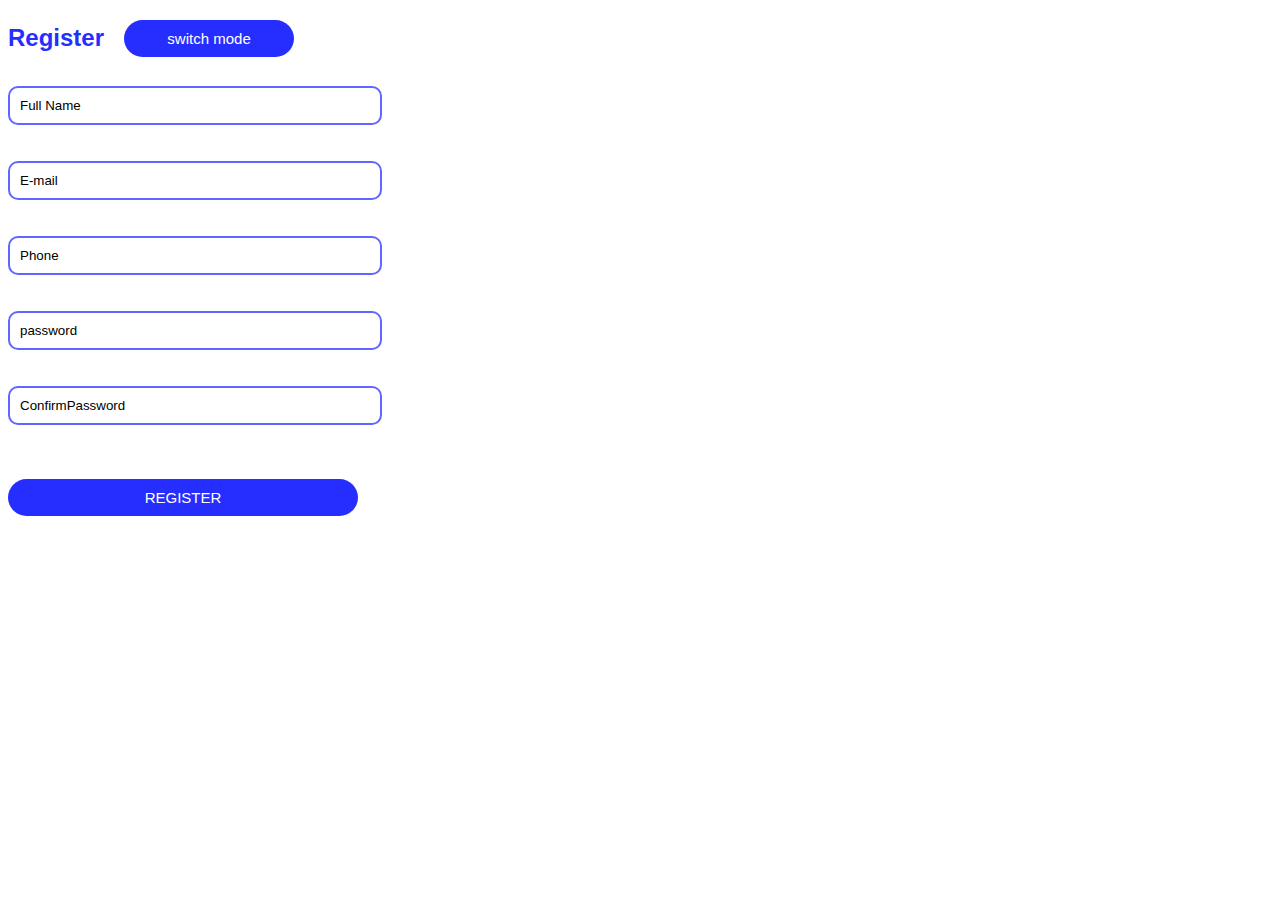
<file: module-1/task-1/index.html>
<!DOCTYPE html>
<html lang="en">

<head>
    <meta charset="UTF-8">
    <meta name="viewport" content="width=device-width, initial-scale=1.0">
    <title>registro 4</title>
    <link rel="stylesheet" href="style.css">
</head>

<body>
    <form class="form-box" action="">
        <div class="header">
            <h1>Register</h1>
            <button class="form-box-mode">switch mode</button>
        </div>
        <br>
        <input type="text" name="full name" id="Fullname" placeholder="Full Name"><br><br>
        <input type="email" name="email" id="E-mail" placeholder="E-mail"><br><br>
        <input type="number" name="phone" id="Phone" placeholder="Phone"><br><br>
        <input type="password" name="password" id="password" placeholder="password"><br><br>
        <input type="password" name="confirmP" id="ConfirmPassword" placeholder="ConfirmPassword"><br><br>
        <br>
        <button>REGISTER</button>
    </form>
    <script src="function.js"></script>
</body>

</html>
</file>
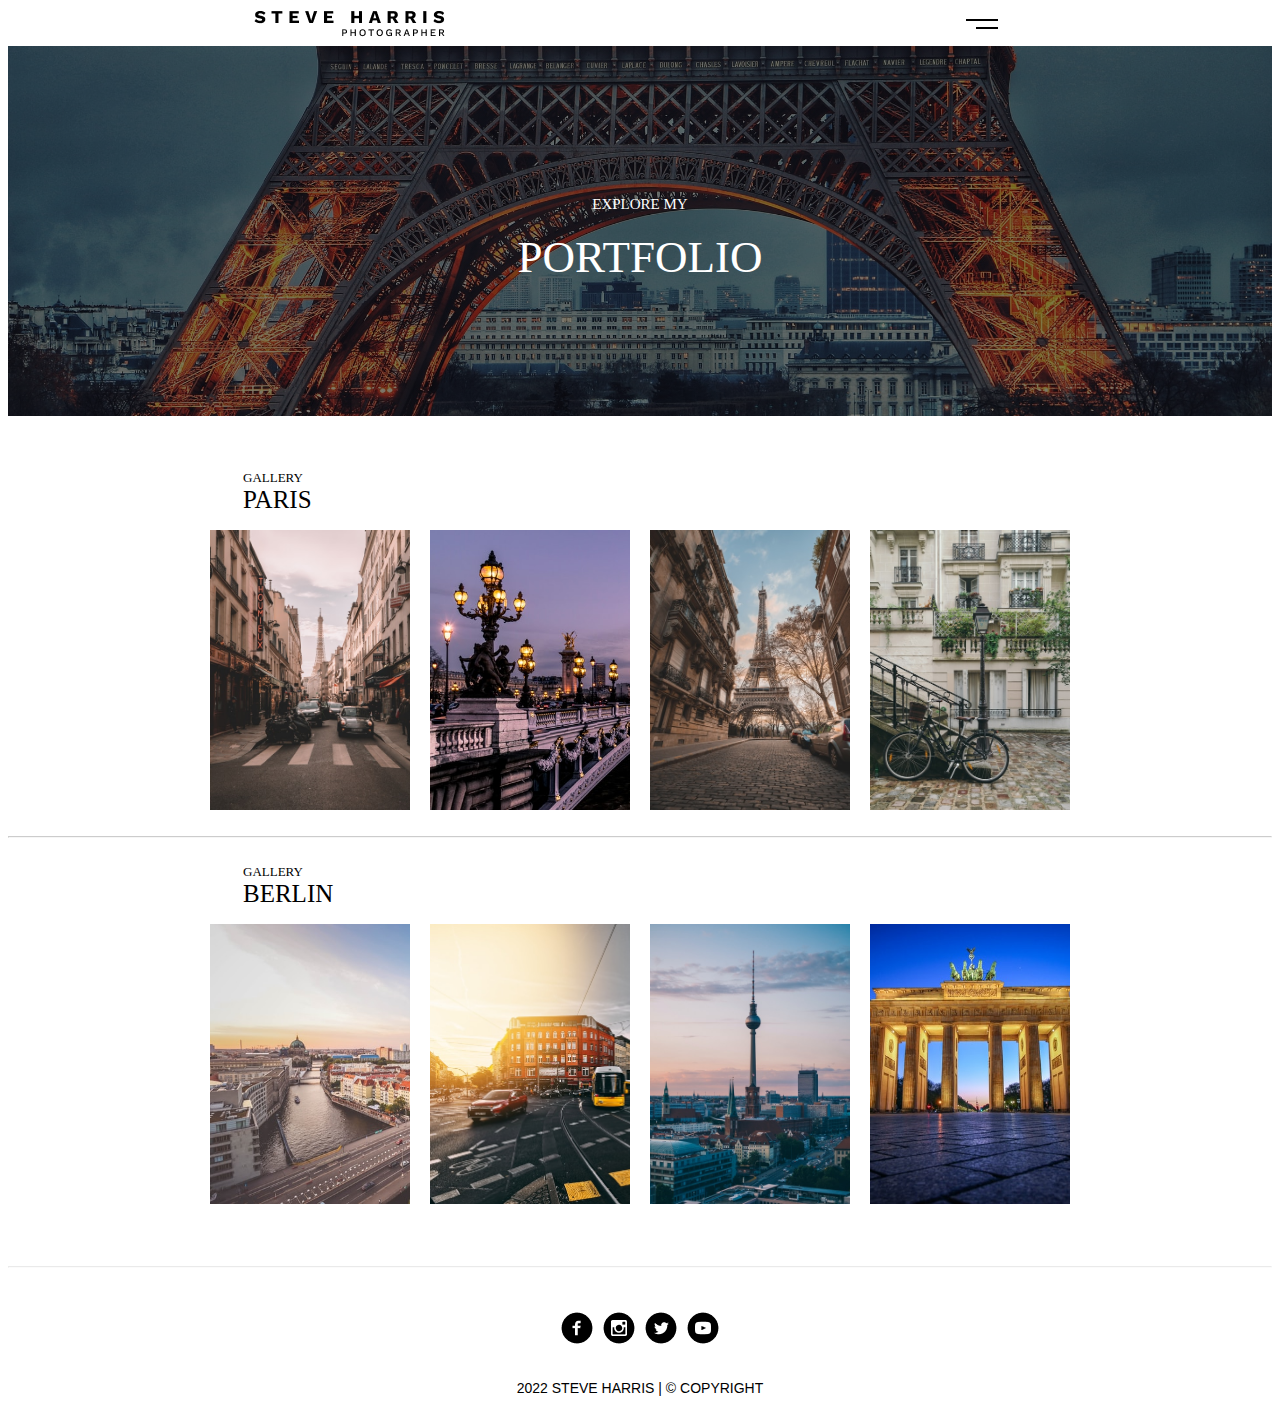
<file: module-1/task-2/paris-portfolio.html>
<!DOCTYPE html>
<html lang="en">
<head>
    <meta charset="UTF-8">
    <meta name="viewport" content="width=device-width, initial-scale=1.0">
    <title>PARIS-PORTFOLIO</title>
    <link rel="stylesheet" href="./style-paris-portfolio.css">
    <link rel="stylesheet" href="./gallery-paris.css">
</head>
<body>
    <div class="flexcontainer encabezado">
        <div id="STEVE"></div>
        <div id="menu"></div>
    </div>
    <br>
    <div class="flexcontainer1 intro">
        <div >
            <div id="portfolio">EXPLORE MY </div><br> 
            <div  id="portfolio1"> PORTFOLIO</div>
        </div>
    </div>
    <br><br><br>
    <div class="parber">
        <div id="gale">GALLERY</div>
        <div id="parbersize">PARIS</div>
    </div>
    <br><br>
    <div class="flexcontainer galeria1">
        <div class="foto1"></div>
        <div class="foto2"></div>
        <div class="foto3"></div>
        <div class="foto4"></div>
    </div>
    <br>
    <hr class="espacio0">
    <br>
    <div class="parber">
        <div id="gale">GALLERY</div>
        <div id="parbersize">BERLIN</div>
    </div>
    <br><br>
    <div class="flexcontainer galeria2">
        <div class="foto5"></div>
        <div class="foto6"></div>
        <div class="foto7"></div>
        <div class="foto8"></div>
    </div>
    <br><br><br>
    <hr class="espacio">
    <br><br>
    <div class="flexcontainer iconos">
        <div id="fb"></div>
        <div id="ins"></div>
        <div id="x"></div>
        <div id="you"></div>
    </div>
    <br><br>
    <div class="flexcontainer fin">
        <div id="fin1">2022 STEVE HARRIS | © COPYRIGHT</div>
    </div>
</body>
</html>
</file>
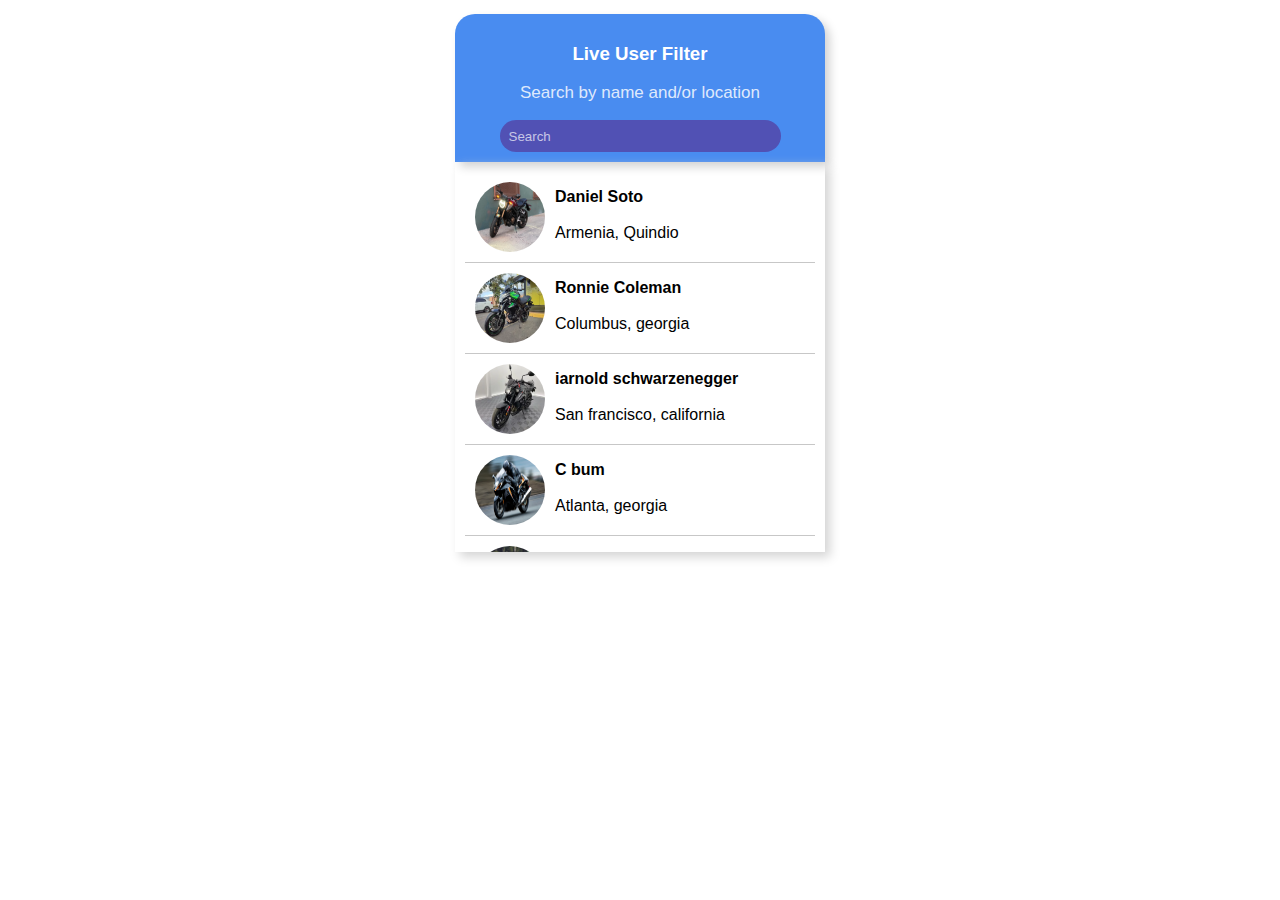
<file: module-1/task-3/live-user.html>
<!DOCTYPE html>
<html lang="en">

<head>
    <meta charset="UTF-8" />
    <meta name="viewport" content="width=device-width, initial-scale=1.0" />
    <title>Document</title>
    <link rel="stylesheet" href="./style-live-user.css" />
</head>

<body>
    <div class="box_padre">
        <div class="top">
            <h3>Live User Filter</h3>
            <p>Search by name and/or location</p>
            <input type="text" placeholder="Search">
        </div>
        <div class="botton">
            <div class="minipadre">
                <img src="./gallery-live-user/cb650r.webp" alt="">
                <div>
                    <strong>Daniel Soto</strong>
                    <br><br>
                    Armenia, Quindio
                </div>
            </div>
            <div class="minipadre">
                <img src="./gallery-live-user/er6n.webp" alt="">
                <div>
                    <strong>Ronnie Coleman</strong>
                    <br><br>
                    Columbus, georgia
                </div>
            </div>
            <div class="minipadre">
                <img src="./gallery-live-user/gsxs 750.webp" alt="">
                <div>
                    <strong>iarnold schwarzenegger</strong>
                    <br><br>
                    San francisco, california
                </div>
            </div>
            <div class="minipadre">
                <img src="./gallery-live-user/hayabusa.jpg" alt="">
                <div>
                    <strong>C bum</strong>
                    <br><br>
                    Atlanta, georgia
                </div>
            </div>
            <div class="minipadre">
                <img src="./gallery-live-user/husvarna701.jpg" alt="">
                <div>
                    <strong>Andoni</strong>
                    <br><br>
                    Madrid, España
                </div>
            </div>
            <div class="minipadre">
                <img src="./gallery-live-user/scrambler.jpg" alt="">
                <div>
                    <strong>Carlos Belcast</strong>
                    <br><br>
                    CDMX, Mexico
                </div>
            </div>
            <div class="minipadre">
                <img src="./gallery-live-user/xt660.jpg" alt="">
                <div>
                    <strong>Jorge Sanabria</strong>
                    <br><br>
                    Medellin, Colombia
                </div>
            </div>
            <div class="minipadre">
                <img src="./gallery-live-user/mt09.jpg" alt="">
                <div>
                    <strong>Stella soto</strong>
                    <br><br>
                    Chicago, Illinois
                </div>
            </div>
        </div>
    </div>

</body>

</html>
</file>
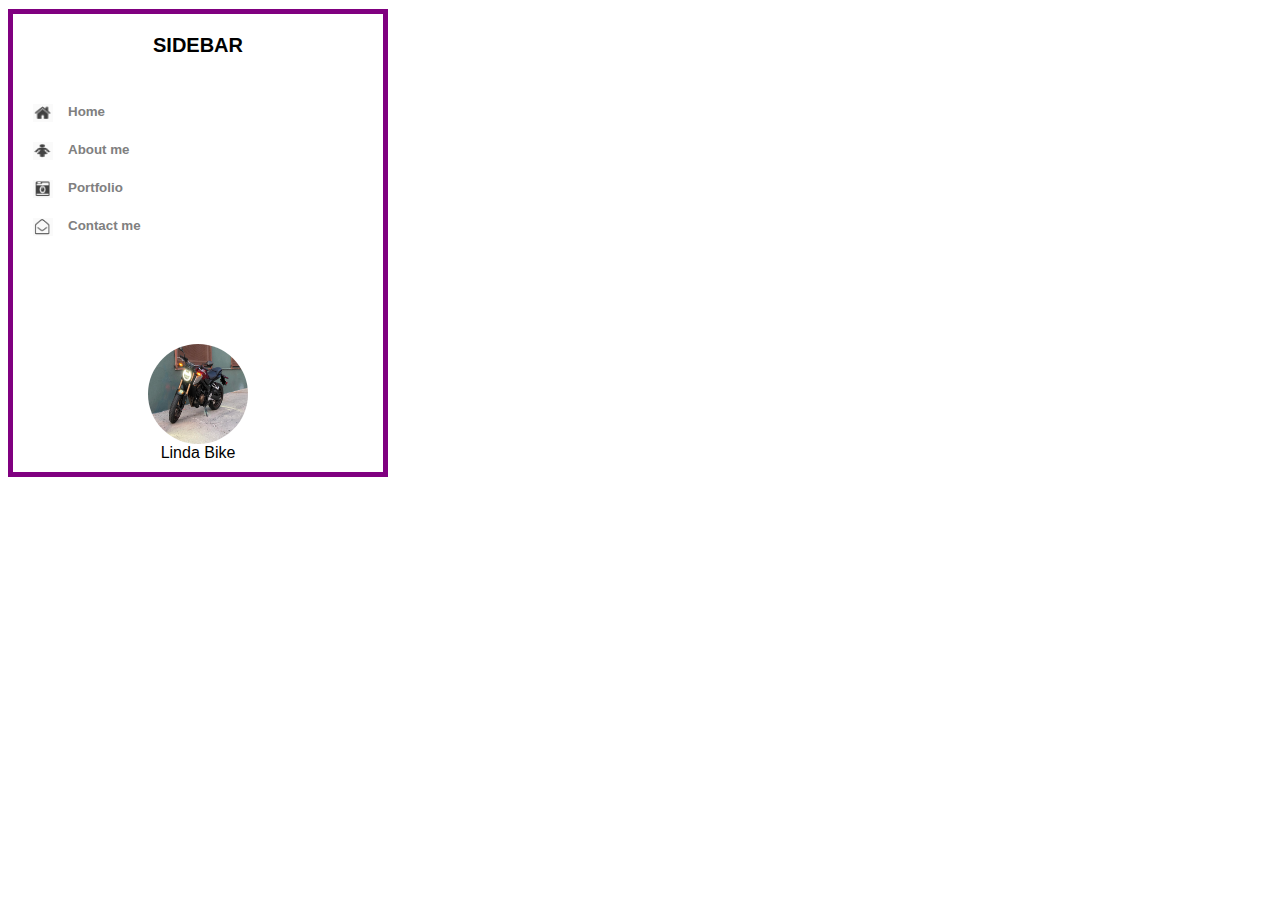
<file: module-1/task-4/menu-cart.html>
<!DOCTYPE html>
<html lang="en">
<head>
    <meta charset="UTF-8">
    <meta name="viewport" content="width=device-width, initial-scale=1.0">
    <link rel="stylesheet" href="./style-menu-cart.css">
    <title>SIDEBAR</title>
</head>
<body>
    <div class="box">
        <div class="marco">
        <div class="sup">
            <div>
                <div>SIDEBAR</div>
            </div>
        </div>
        <div class="mid">
            <div class="minipadre1">
                <button><img src="./gallery-menu-cart/home.png" class="icono" alt="casa"><div class="contentmedia">Home</div></button>
                <button><img src="./gallery-menu-cart/about.png" class="icono" alt="persona"><div class="contentmedia">About me</div></button>
                <button><img src="./gallery-menu-cart/portfolio.png" class="icono" alt="foto"><div class="contentmedia">Portfolio</div></button>
                <button><img src="./gallery-menu-cart/contact.png" class="icono" alt="carta"><div class="contentmedia">Contact me</div></button>
            </div>
        </div>
        <div class="bot">
            <div class="perfil">
                <img src="./gallery-menu-cart/cb650r.webp" alt="fotoperfil" id="fotoperfil"> Linda Bike
            </div>
        </div>
    </div>
    </div>
</body>
</html>
</file>
<file: module-1/task-1/style.css>
.form-box{
    display: flex;
    flex-direction: column;
}

.header {
    display: flex;
    justify-content: flex-start;
    align-items: center;
}

.form-box-mode {
    margin-left: 20px;
    min-width: min-content;
    max-width: 170px;
}

.form-box-mode:hover {
    background-color: rgb(172, 99, 172);
    border: 2px solid #9CA6FF;
    color: black;
    font-weight: bold;
}

h1 {
    color: #252EFF;
    font-size: 24px;
    font-weight: 700;
}

* {
    font-family: sans-serif;
}

/*INPUT*/

input {
    /*estilo de borde y color*/
    border-style: solid;
    border-width: 2px; 
    border-color: #6066ff;
    /*forma del borde*/
    border-radius: 10px;
    padding: 0 15px;
    padding-left: 10px;
    padding-right: 10px;
    padding-top: 10px;
    padding-bottom: 10px;
    
}

input::placeholder {
    color: black;
}

button {
    color: white;
    font-size: 15px;
    background-color: #252EFF;
    border-radius: 20px;
    padding-left: 10px;
    padding-right: 10px;
    padding-top: 10px;
    padding-bottom: 10px;
    border: transparent;
    cursor: pointer;
}



button, input {
    width: 350px;
}

.dark-mode body {
    background-color: #333; /* Dark mode background color */
    color: #f0f0f0; /* Dark mode text color */
  }
</file>
<file: module-1/task-2/style-paris-portfolio.css>
*{
    font-family:'Times New Roman', Times, serif;
}

.flexcontainer1 { 
    flex-wrap: wrap;
    display: flex;
    justify-content: center;
}

.flexcontainer {
    display: flex;
    flex-wrap: wrap;
}

.encabezado {
    justify-content: space-around;
    height: 20px;
}

.intro {
    height: 220px;
    width: 100%;
    background-image: linear-gradient(0deg, #00000080 0%, #00000080 100%), url(./images-paris/paris_banner.jpeg);
    background-repeat: no-repeat;
    background-size: cover;
    background-position: 0%;
    color: white;
    padding-top: 150px;
}


#portfolio {
    text-align: center;
    font-size: 15px;
    justify-content: center;
}

#portfolio1 {
    font-size: 45px;
    justify-content: center;
}


#parbersize {
    font-size: 25px;
    
}

#gale {
    font-size: 13px;
}

.parber {
    height: 40px;
    display:inline-block;
    margin-left: 235px;
    justify-content: left;
    flex-shrink: 1;
}



.galeria1 {
    justify-content:center ;
    flex-shrink: 2;
    gap: 20px;
}

.galeria2 {
    justify-content: center;
    flex-shrink: 2;
    gap: 20px;
}

.iconos {
    justify-content: center;
    gap: 10px;
    
    
}

.fin {
    justify-content: center;
    font-size: 14px;
}

#fin1 {
    font-family: Arial, Helvetica, sans-serif;
}

.espacio0 {
    opacity: 0.5;
}
.espacio {
    opacity: 0.2;
}
</file>
<file: module-1/task-2/gallery-paris.css>
.foto1 {
    background-image: url(./images-paris/paris_01.jpeg);
    background-size: cover;
    height: 280px;
    width: 200PX;
}

.foto2 {
    background-image: url(./images-paris/paris_02.jpeg);
    background-size: cover;
    height: 280px;
    width: 200PX;
}

.foto3 {
    background-image: url(./images-paris/paris_03.jpeg);
    background-size: cover;
    height: 280px;
    width: 200PX;
}

.foto4 {
    background-image: url(./images-paris/paris_04.jpeg);
    background-size: cover;
    height: 280px;
    width: 200PX;
}

.foto5 {
    background-image: url(./images-paris/berlin_01.jpeg);
    background-size: cover;
    height: 280px;
    width: 200PX;
}

.foto6 {
    background-image: url(./images-paris/berlin_02.jpeg);
    background-size: cover;
    height: 280px;
    width: 200PX;
}

.foto7 {
    background-image: url(./images-paris/berlin_03.jpeg);
    background-size: cover;
    height: 280px;
    width: 200PX;;
}

.foto8 {
    background-image: url(./images-paris/berlin_04.jpeg);
    background-size: cover;
    height: 280px;
    width: 200px;
    background-position: 50%;
}

#STEVE {
    width: 220px;
    height: 30px;
    background-image: url(./images-paris/logo.png);
    background-repeat: no-repeat;
    
}

#menu {
    background-image: url(./images-paris/hamburger-icon.png);
    width: 60px;
    background-repeat: no-repeat;
}

#fb {
    background-image: url(./images-paris/social_facebook.png);
    background-repeat: no-repeat;
    width: 32px;
    height: 32px;
}

#ins {
    background-image: url(./images-paris/social_instagram.png);
    background-repeat: no-repeat;
    width: 32px;
    height: 32px;
}

#x {
    background-image: url(./images-paris/social_twitter.png);
    background-repeat: no-repeat;
    width: 32px;
    height: 32px;
}

#you {
    background-image: url(./images-paris/social_youtube.png);
    background-repeat: no-repeat;
    width: 32px;
    height: 32px;
}
</file>
<file: module-1/task-3/style-live-user.css>
img {
    height: 70px;
    width: 70px;
    border-radius: 50%;
    
    
}
.box_padre {
    display: flex;
    align-items: center;
    justify-content: center;
    flex-direction: column;
    height: 550px;
    
}

.box_padre > div {
    width: 350px;
    padding: 10px;
    box-shadow: 5px 5px 10px rgb(212, 212, 212);
}

.top {
    text-align: center;
    background-color: rgb(73, 140, 240);
    color: rgb(255, 255, 255);
    border-top-left-radius: 20px;
    border-top-right-radius: 20px;
}

.botton {
    height: 370px;
    overflow-y: scroll;
}

.minipadre {
    display: flex;
    gap: 10px;
    padding: 10px;
    border-bottom: 1px solid rgb(199, 199, 199);
}

input {
    border-radius: 20px;
    background-color: rgb(81, 81, 180);
    width: 275px;
    height: 26px;
    padding: 3px;
    border: 0px;
    
}

input::placeholder {
    color: rgba(255, 255, 255, 0.685);
    padding-left: 6px;
}

.minipadre>div {
    padding-top: 6px;
}


* {
    font-family:Arial, Helvetica, sans-serif
}

p {
    font-size: 17px;
    color: rgba(255, 255, 255, 0.836);
}

.botton::-webkit-scrollbar {
    width: 10px;
}
.botton::-webkit-scrollbar-thumb {
    background: rgb(99, 99, 99);
    border-radius: 20px;
}

.botton::-webkit-scrollbar-thumb:hover {
    background: rgba(133, 133, 133, 0.952);
}
</file>
<file: module-1/task-4/style-menu-cart.css>
*{
    font-family:'Segoe UI', Tahoma, Geneva, Verdana, sans-serif;
}



.marco {
    border: 5px solid purple;
}

.box {
    display: flex;
    flex-direction: column;
    height: 350px;
    height: 470px;
    justify-content: center;
    

}

.box > div {
    padding: 10px;
    width: 350px;    
}

.icono {
    filter: invert(0%) sepia(3%) saturate(0%) hue-rotate(120deg) brightness(112%) contrast(96%)
}

img {
    height: 18px;
    width: 20px;
    
}

#fotoperfil {
    width: 100px;
    height: 100px;
    border-radius: 50%;
}

.perfil {
    display: flex;
    flex-direction: column;
    font-weight: 500;
    align-items: center;
}

.sup {
    height: 50px;
    text-align: center;
    font-weight: 900;
    padding: 10px;
    font-size: 20PX;
}

.mid {
    height: 250px;
    
}

.minipadre1{
    display: flex;
    flex-direction: column;
    
}

/*hacer buttons en el contenido medio*/
.minipadre1 > button {
    padding: 10px;
    display: flex;
    
}

.contentmedia {
    padding-left: 15px;
}

button{
    color: gray;
    background-color: white;
    border: 0px;
    font-weight: 600;
    
}

button:hover > img {
    filter: none;
}

button:hover {
    background-color: rgba(218, 210, 210, 0.521);
    color: purple; 
    cursor: pointer;
}
</file>
